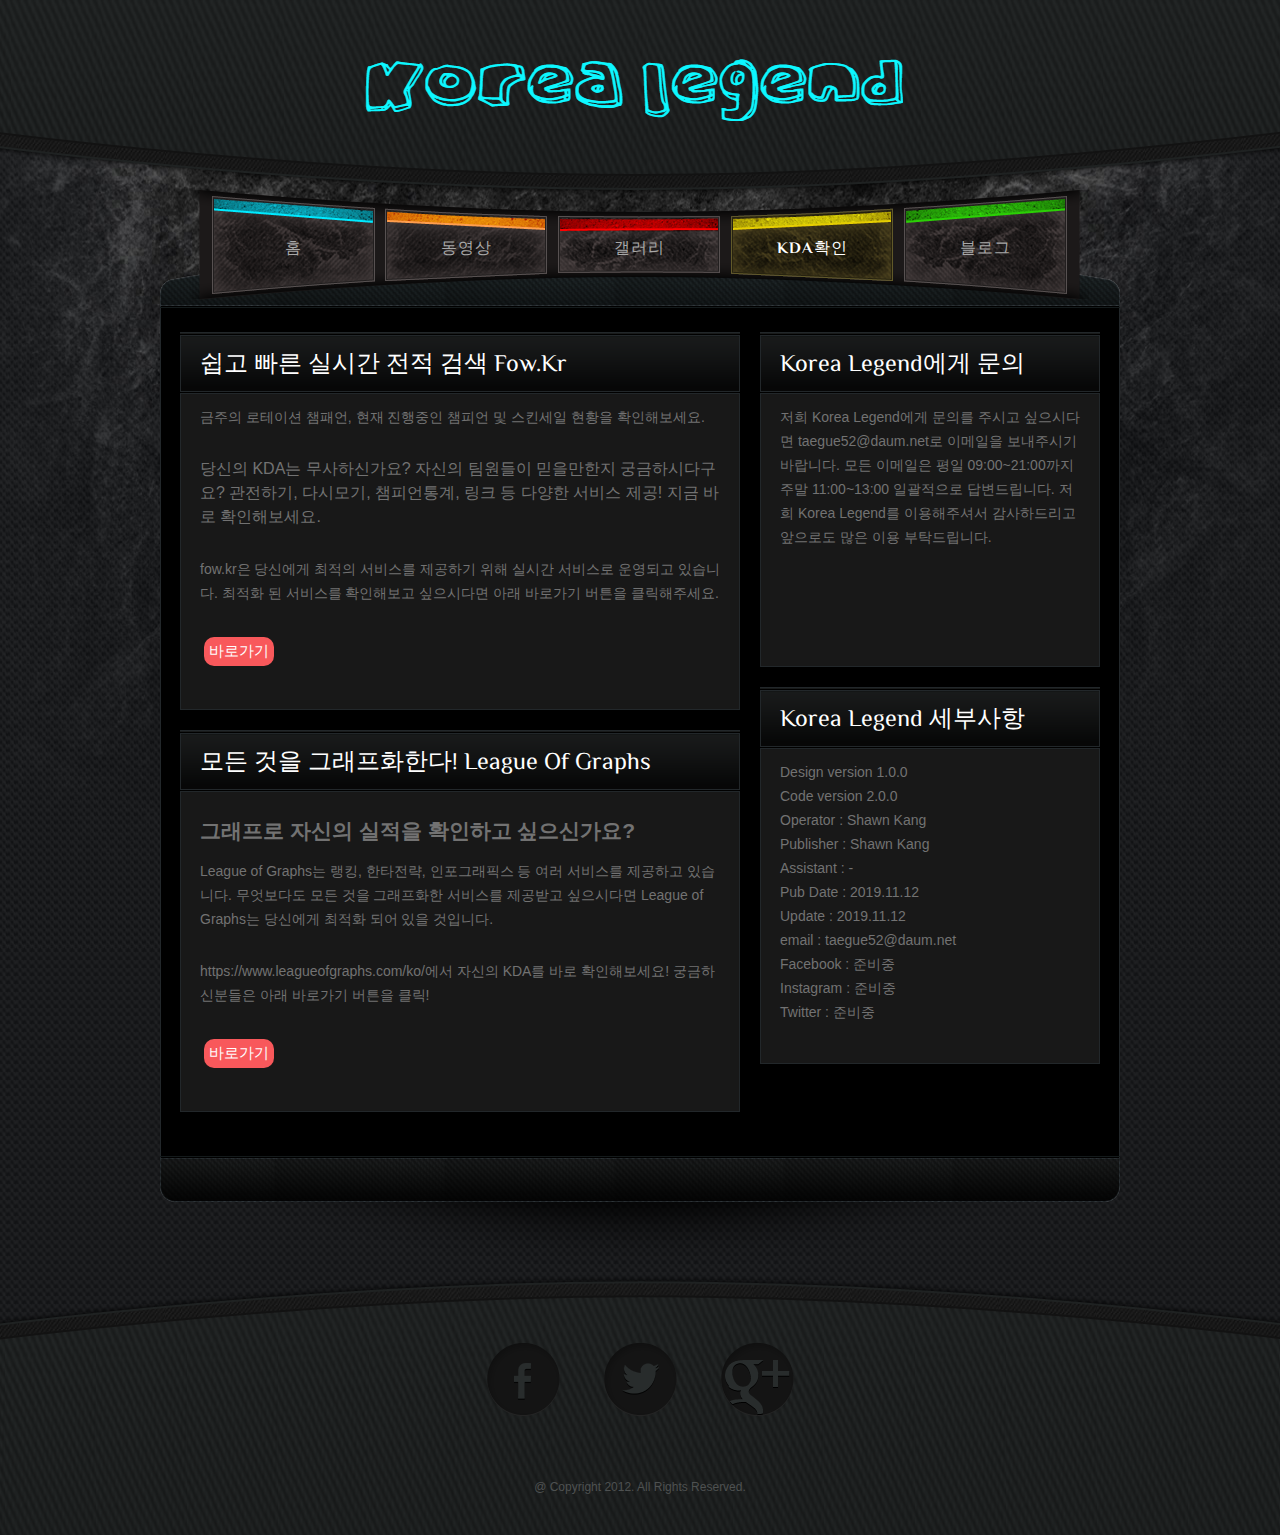
<file: about.html>
<!DOCTYPE HTML>
<!-- Website Template by freewebsitetemplates.com -->
<html>
<head>
	<meta charset="UTF-8">
	<title>코리아 레전드 | Korea Legend | 리그오브레전트 포럼</title>
	<link rel="stylesheet" href="css/style.css" type="text/css">
</head>
<body>
	<div id="background">
		<div id="header">
			<div>
				<div>
					<a href="index.html" class="logo"><img src="images/logo2.png" alt=""></a>
					<ul>
						<li>
							<a href="index.html" id="menu1">홈</a>
						</li>
						<li>
							<a href="media.html" id="menu2">동영상</a>
						</li>
						<li>
							<a href="games.html" id="menu3">갤러리</a>
						</li>
						<li class="selected">
							<a href="about.html" id="menu4">KDA확인</a>
						</li>
						<li>
							<a href="blog.html" id="menu5">블로그</a>
						</li>
					</ul>
				</div>
			</div>
		</div>
		<div id="body">
			<div>
				<div>
					<div class="about">
						<div class="content">
							<ul>
								<li>
									<h3>쉽고 빠른 실시간 전적 검색 fow.kr</h3>
									<div class="article">
										<p>
											금주의 로테이션 챔패언, 현재 진행중인 챔피언 및 스킨세일 현황을 확인해보세요.
										</p>
										<p>
											<span>당신의 KDA는 무사하신가요? 자신의 팀원들이 믿을만한지 궁금하시다구요? 관전하기, 다시모기, 챔피언통계, 링크 등 다양한 서비스 제공! 지금 바로 확인해보세요.</span>
										</p>
										<p>
											fow.kr은 당신에게 최적의 서비스를 제공하기 위해 실시간 서비스로 운영되고 있습니다. 최적화 된 서비스를 확인해보고 싶으시다면 아래 바로가기 버튼을 클릭해주세요.
										</p>
                                        <p>
                                            <input type="button" onclick="window.open('http://fow.kr') " value="바로가기" style=" width:70px; background-color: #f8585b; border: none; color:#fff; padding: 5px 0; text-align: center; text-decoration: none; display: inline-block; font-size: 15px; margin: 4px; cursor: pointer; border-radius:10px; " >
                                        </p>
									</div>
								</li>
								<li>
									<h3>모든 것을 그래프화한다! League of Graphs</h3>
									<div>
										<h2>그래프로 자신의 실적을 확인하고 싶으신가요?</h2>
										<p>
											League of Graphs는 랭킹, 한타전략, 인포그래픽스 등 여러 서비스를 제공하고 있습니다. 무엇보다도 모든 것을 그래프화한 서비스를 제공받고 싶으시다면 League of Graphs는 당신에게 최적화 되어 있을 것입니다.
										</p>
                                        <p>
                                            https://www.leagueofgraphs.com/ko/에서 자신의 KDA를 바로 확인해보세요! 궁금하신분들은 아래 바로가기 버튼을 클릭!
                                        </p>
                                        <p>
                                            <input type="button" onclick="window.open('http://fow.kr') " value="바로가기" style=" width:70px; background-color: #f8585b; border: none; color:#fff; padding: 5px 0; text-align: center; text-decoration: none; display: inline-block; font-size: 15px; margin: 4px; cursor: pointer; border-radius:10px; " >
                                        </p>
									</div>
								</li>
							</ul>
						</div>
						<div class="aside">
							<ul>
								<li>
									<h3>Korea Legend에게 문의</h3>
									<div>
										<p>
											저희 Korea Legend에게 문의를 주시고 싶으시다면 taegue52@daum.net로 이메일을 보내주시기 바랍니다. 모든 이메일은 평일 09:00~21:00까지 주말 11:00~13:00 일괄적으로 답변드립니다. 저희 Korea Legend를 이용해주셔서 감사하드리고 앞으로도 많은 이용 부탁드립니다.
										</p>
									</div>
								</li>
								<li>
									<h3>Korea Legend 세부사항</h3>
									<div>
										<p>
											Design version 1.0.0<br>Code version 2.0.0<br>Operator : Shawn Kang<br>Publisher : Shawn Kang<br>Assistant : -<br>Pub Date : 2019.11.12<br>Update : 2019.11.12 <br>email : taegue52@daum.net <br>Facebook : 준비중 <br>Instagram : 준비중 <br>Twitter : 준비중
									</div>
								</li>
							</ul>
						</div>
					</div>
				</div>
			</div>
		</div>
		<div id="footer">
			<div>
				<ul>
					<li id="facebook">
						<a href="http://freewebsitetemplates.com/go/facebook/">facebook</a>
					</li>
					<li id="twitter">
						<a href="http://freewebsitetemplates.com/go/twitter/">twitter</a>
					</li>
					<li id="googleplus">
						<a href="http://freewebsitetemplates.com/go/googleplus/">googleplus</a>
					</li>
				</ul>
				<p>
					@ copyright 2012. all rights reserved.
				</p>
			</div>
		</div>
	</div>
    <!--Start of Tawk.to Script-->
<script type="text/javascript">
var Tawk_API=Tawk_API||{}, Tawk_LoadStart=new Date();
(function(){
var s1=document.createElement("script"),s0=document.getElementsByTagName("script")[0];
s1.async=true;
s1.src='https://embed.tawk.to/5dcae9db43be710e1d1cf34c/default';
s1.charset='UTF-8';
s1.setAttribute('crossorigin','*');
s0.parentNode.insertBefore(s1,s0);
})();
</script>
<!--End of Tawk.to Script-->
</body>
</html>
</file>
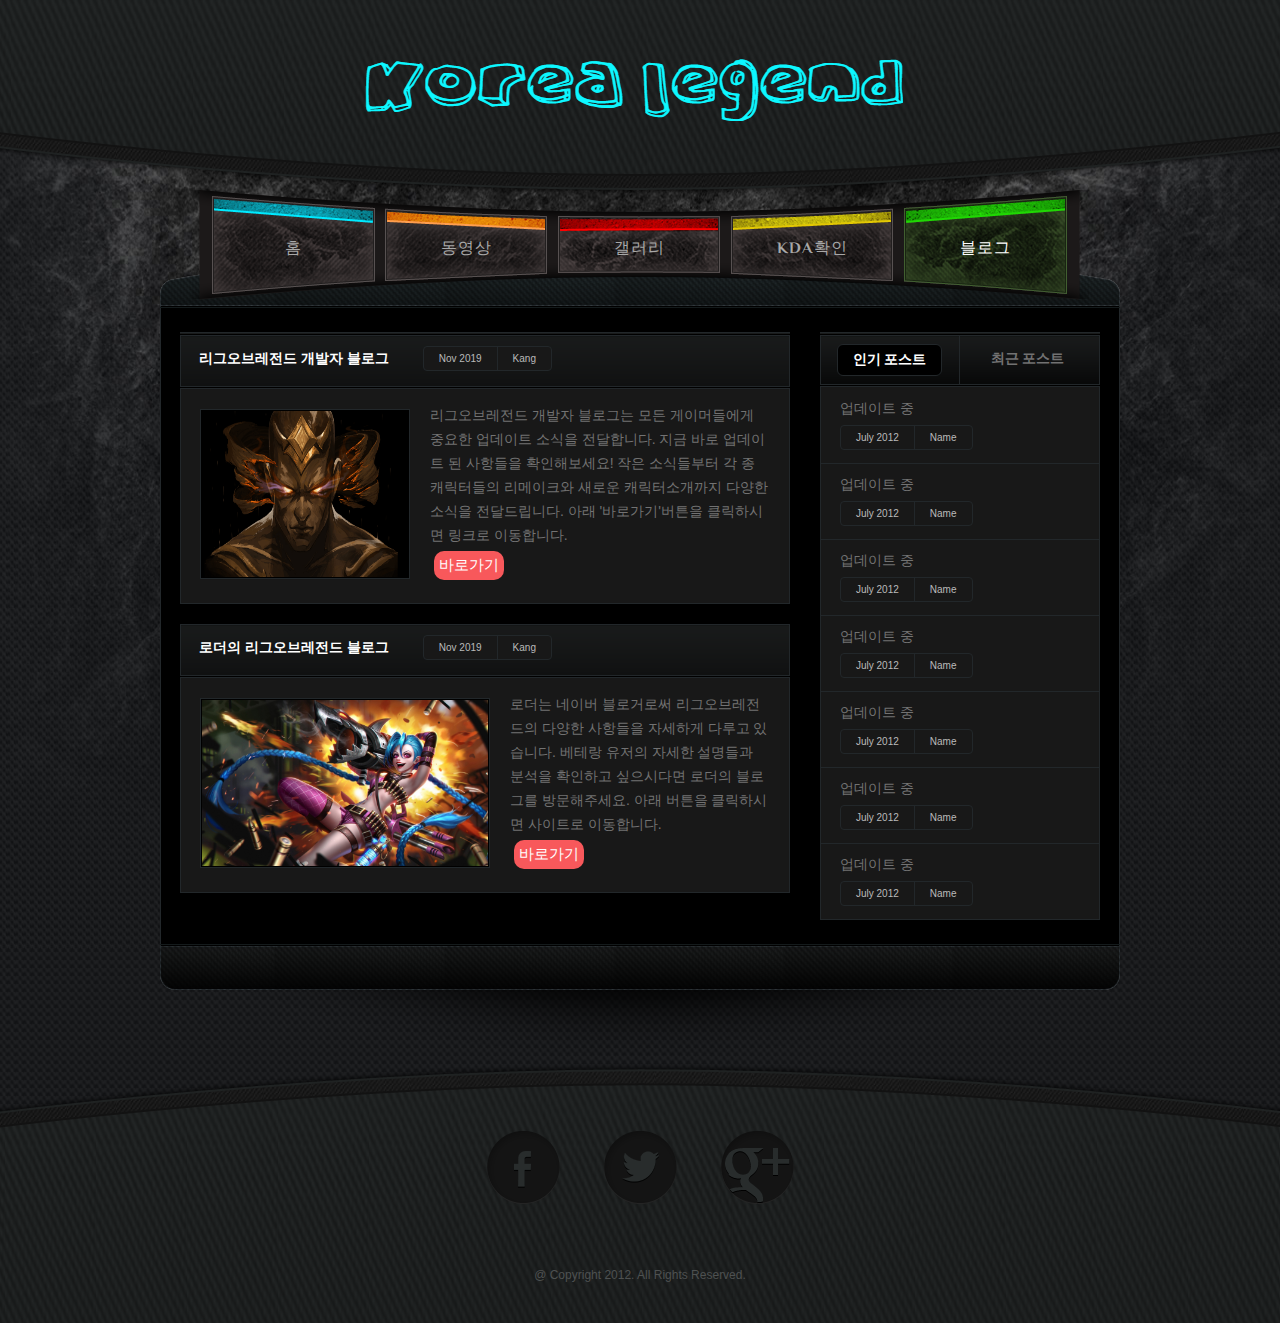
<file: blog.html>
<!DOCTYPE HTML>
<!-- Website Template by freewebsitetemplates.com -->
<html>
<head>
	<meta charset="UTF-8">
	<title>코리아 레전드 | Korea Legend | 리그오브레전트 포럼</title>
	<link rel="stylesheet" href="css/style.css" type="text/css">
</head>
<body>
	<div id="background">
		<div id="header">
			<div>
				<div>
					<a href="index.html" class="logo"><img src="images/logo2.png" alt=""></a>
					<ul>
						<li>
							<a href="index.html" id="menu1">홈</a>
						</li>
						<li>
							<a href="media.html" id="menu2">동영상</a>
						</li>
						<li>
							<a href="games.html" id="menu3">갤러리</a>
						</li>
						<li>
							<a href="about.html" id="menu4">KDA확인</a>
						</li>
						<li class="selected">
							<a href="blog.html" id="menu5">블로그</a>
						</li>
					</ul>
				</div>
			</div>
		</div>
		<div id="body">
			<div>
				<div>
					<div class="blog">
						<div class="content">
							<ul>
								<li>
									<div class="header">
										<b>리그오브레전드 개발자 블로그</b><span><a href="#">nov    2019</a><a href="#">Kang</a></span>
									</div>
									<div class="article">
										<a href="#" class="figure"><img src="images/blog4.png" alt="" width=206 height=166></a>
										<p>
											리그오브레전드 개발자 블로그는 모든 게이머들에게 중요한 업데이트 소식을 전달합니다. 지금 바로 업데이트 된 사항들을 확인해보세요! 작은 소식들부터 각 종 캐릭터들의 리메이크와 새로운 캐릭터소개까지 다양한 소식을 전달드립니다. 아래 '바로가기'버튼을 클릭하시면 링크로 이동합니다. <br><input type="button" onclick="window.open('https://www.leagueoflegends.co.kr/?m=news&cate=devblog') " value="바로가기" style=" width:70px; background-color: #f8585b; border: none; color:#fff; padding: 5px 0; text-align: center; text-decoration: none; display: inline-block; font-size: 15px; margin: 4px; cursor: pointer; border-radius:10px; " >
										</p>
									</div>
								</li>
								<li>
									<div class="header">
										<b>로더의 리그오브레전드 블로그</b><span><a href="#">nov 2019</a><a href="#">Kang</a></span>
									</div>
									<div class="article">
										<a href="" class="figure"><img src="images/blog3.jpg" alt="" width=286 height=166></a>
										<p>
											로더는 네이버 블로거로써 리그오브레전드의 다양한 사항들을 자세하게 다루고 있습니다. 베테랑 유저의 자세한 설명들과 분석을 확인하고 싶으시다면 로더의 블로그를 방문해주세요. 아래 버튼을 클릭하시면 사이트로 이동합니다.<br><input type="button" onclick="window.open('http://blog.naver.com/PostView.nhn?blogId=parkgunyeol&logNo=221627897617&parentCategoryNo=28&categoryNo=62&viewDate=&isShowPopularPosts=false&from=postView') " value="바로가기" style=" width:70px; background-color: #f8585b; border: none; color:#fff; padding: 5px 0; text-align: center; text-decoration: none; display: inline-block; font-size: 15px; margin: 4px; cursor: pointer; border-radius:10px; " >
										</p>
									</div>
                                    <div id="disqus_thread"></div>
<script>

/**
*  RECOMMENDED CONFIGURATION VARIABLES: EDIT AND UNCOMMENT THE SECTION BELOW TO INSERT DYNAMIC VALUES FROM YOUR PLATFORM OR CMS.
*  LEARN WHY DEFINING THESE VARIABLES IS IMPORTANT: https://disqus.com/admin/universalcode/#configuration-variables*/
/*
var disqus_config = function () {
this.page.url = PAGE_URL;  // Replace PAGE_URL with your page's canonical URL variable
this.page.identifier = PAGE_IDENTIFIER; // Replace PAGE_IDENTIFIER with your page's unique identifier variable
};
*/
(function() { // DON'T EDIT BELOW THIS LINE
var d = document, s = d.createElement('script');
s.src = 'https://web1-nu4xbgtbth.disqus.com/embed.js';
s.setAttribute('data-timestamp', +new Date());
(d.head || d.body).appendChild(s);
})();
</script>
<noscript>Please enable JavaScript to view the <a href="https://disqus.com/?ref_noscript">comments powered by Disqus.</a></noscript>
								</li>
							</ul>
						</div>
						<div class="sidebar">
							<div>
								<span><a href="#" class="selected">인기 포스트</a></span> <span><a href="#">최근 포스트</a></span>
							</div>
							<ul>
								<li>
									<a href="#">업데이트 중</a>
									<span><a href="#">july 2012</a><a href="#">name</a></span>
								</li>
								<li>
									<a href="">업데이트 중</a>
									<span><a href="#">july 2012</a><a href="#">name</a></span>
								</li>
								<li>
									<a href="">업데이트 중</a>
									<span><a href="#">july 2012</a><a href="#">name</a></span>
								</li>
								<li>
									<a href="">업데이트 중</a>
									<span><a href="#">july 2012</a><a href="#">name</a></span>
								</li>
								<li>
									<a href="">업데이트 중</a>
									<span><a href="#">july 2012</a><a href="#">name</a></span>
								</li>
								<li>
									<a href="">업데이트 중</a>
									<span><a href="#">july 2012</a><a href="#">name</a></span>
								</li>
								<li>
									<a href="">업데이트 중</a>
									<span><a href="#">july 2012</a><a href="#">name</a></span>
                                
								</li>
							</ul>
						</div>
					</div>
				</div>
			</div>
		</div>
		<div id="footer">
			<div>
				<ul>
					<li id="facebook">
						<a href="http://freewebsitetemplates.com/go/facebook/">facebook</a>
					</li>
					<li id="twitter">
						<a href="http://freewebsitetemplates.com/go/twitter/">twitter</a>
					</li>
					<li id="googleplus">
						<a href="http://freewebsitetemplates.com/go/googleplus/">googleplus</a>
					</li>
				</ul>
				<p>
					@ copyright 2012. all rights reserved.
				</p>
			</div>
		</div>
	</div>
    <!--Start of Tawk.to Script-->
<script type="text/javascript">
var Tawk_API=Tawk_API||{}, Tawk_LoadStart=new Date();
(function(){
var s1=document.createElement("script"),s0=document.getElementsByTagName("script")[0];
s1.async=true;
s1.src='https://embed.tawk.to/5dcae9db43be710e1d1cf34c/default';
s1.charset='UTF-8';
s1.setAttribute('crossorigin','*');
s0.parentNode.insertBefore(s1,s0);
})();
</script>
<!--End of Tawk.to Script-->
</body>
</html>
</file>
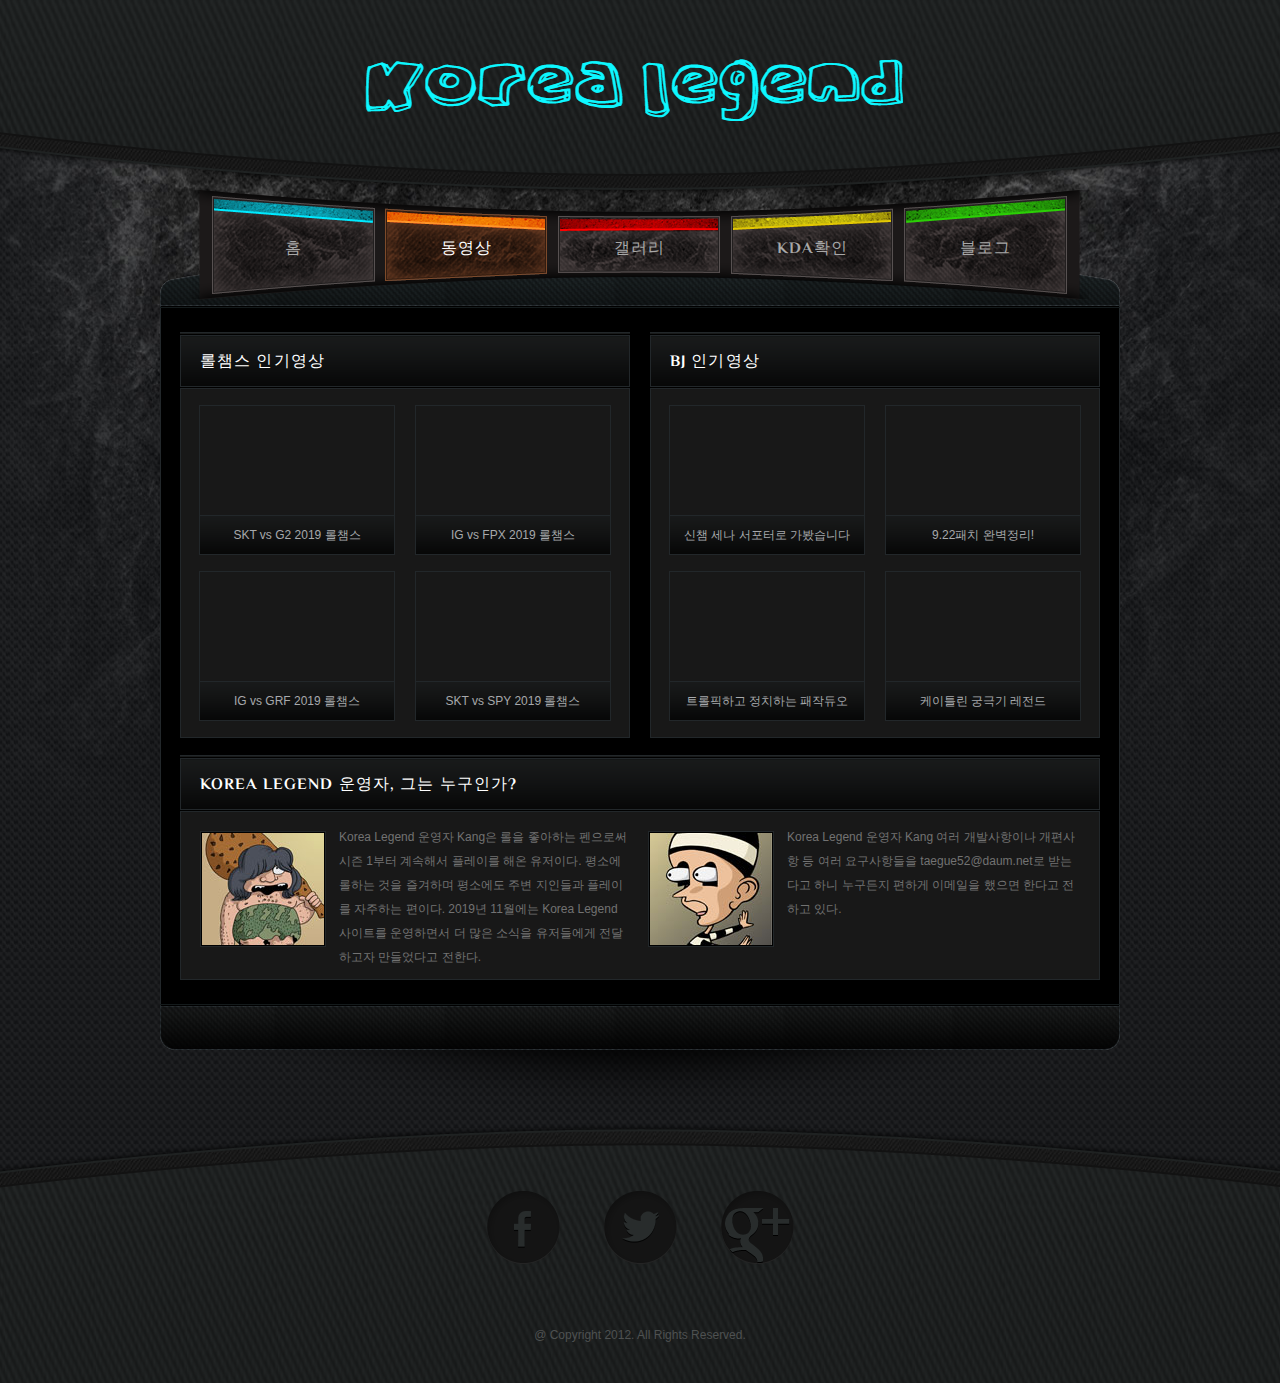
<file: media.html>
<!DOCTYPE HTML>
<!-- Website Template by freewebsitetemplates.com -->
<html>
<head>
	<meta charset="UTF-8">
	<title>코리아 레전드 | Korea Legend | 리그오브레전트 포럼</title>
	<link rel="stylesheet" href="css/style.css" type="text/css">
</head>
<body>
	<div id="background">
		<div id="header">
			<div>
				<div>
					<a href="index.html" class="logo"><img src="images/logo2.png" alt=""></a>
					<ul>
						<li>
							<a href="index.html" id="menu1">홈</a>
						</li>
						<li class="selected">
							<a href="media.html" id="menu2">동영상</a>
						</li>
						<li>
							<a href="games.html" id="menu3">갤러리</a>
						</li>
						<li>
							<a href="about.html" id="menu4">KDA확인</a>
						</li>
						<li>
							<a href="blog.html" id="menu5">블로그</a>
						</li>
					</ul>
				</div>
			</div>
		</div>
		<div id="body">
			<div>
				<div>
					<div class="media">
						<div>
							<div>
								<h3>롤챔스 인기영상</h3>
								<ul>
									<li>
										<div style="position: relative; height:0; padding-bottom: 56.25%">
<iframe width="560" height="315" src="https://www.youtube.com/embed/vwUzK4bCBZI" frameborder="0" allow="accelerometer; autoplay; encrypted-media; gyroscope; picture-in-picture" allowfullscreen style="position: absolute; width:100%; height:100%;"></iframe>
</div>
										<span><a href="#">SKT vs G2 2019 롤챔스</a></span>
									</li>
									<li>
										<div style="position: relative; height:0; padding-bottom: 56.25%">
<iframe width="560" height="315" src="https://www.youtube.com/embed/vnGlIVqEXv0" frameborder="0" allow="accelerometer; autoplay; encrypted-media; gyroscope; picture-in-picture" allowfullscreen style="position: absolute; width:100%; height:100%;"></iframe>
</div>
										<span><a href="#">IG vs FPX 2019 롤챔스</a></span>
									</li>
									<li>
										<div style="position: relative; height:0; padding-bottom: 56.25%">
<iframe width="560" height="315" src="https://www.youtube.com/embed/GTTcymEdXrg" frameborder="0" allow="accelerometer; autoplay; encrypted-media; gyroscope; picture-in-picture" allowfullscreen style="position: absolute; width:100%; height:100%;"></iframe>
</div>
										<span><a href="#">IG vs GRF 2019 롤챔스</a></span>
									</li>
									<li>
										<div style="position: relative; height:0; padding-bottom: 56.25%">
<iframe width="560" height="315" src="https://www.youtube.com/embed/YBXy44Oy3Ag" frameborder="0" allow="accelerometer; autoplay; encrypted-media; gyroscope; picture-in-picture" allowfullscreen style="position: absolute; width:100%; height:100%;"></iframe>
</div>
										<span><a href="#">SKT vs SPY 2019 롤챔스</a></span>
									</li>
								</ul>
							</div>
							<div>
								<h3>BJ 인기영상</h3>
								<ul>
									<li>
										<div style="position: relative; height:0; padding-bottom: 56.25%">
<iframe width="560" height="315" src="https://www.youtube.com/embed/6G5my5ukBh0" frameborder="0" allow="accelerometer; autoplay; encrypted-media; gyroscope; picture-in-picture" allowfullscreen style="position: absolute; width:100%; height:100%;"></iframe>
</div>
										<span><a href="#">신챔 세나 서포터로 가봤습니다</a></span>
									</li>
									<li>
										<div style="position: relative; height:0; padding-bottom: 56.25%">
<iframe width="560" height="315" src="https://www.youtube.com/embed/aRSATjCXEsk" frameborder="0" allow="accelerometer; autoplay; encrypted-media; gyroscope; picture-in-picture" allowfullscreen style="position: absolute; width:100%; height:100%;"></iframe>
</div>
										<span><a href="#">9.22패치 완벽정리!</a></span>
									</li>
									<li>
										<div style="position: relative; height:0; padding-bottom: 56.25%">
<iframe width="560" height="315" src="https://www.youtube.com/embed/kmcblFfyDXc" frameborder="0" allow="accelerometer; autoplay; encrypted-media; gyroscope; picture-in-picture" allowfullscreen style="position: absolute; width:100%; height:100%;"></iframe>
</div>
										<span><a href="#">트롤픽하고 정치하는 패작듀오</a></span>
									</li>
									<li>
										<div style="position: relative; height:0; padding-bottom: 56.25%">
<iframe width="560" height="315" src="https://www.youtube.com/embed/SXix-9oHNEM" frameborder="0" allow="accelerometer; autoplay; encrypted-media; gyroscope; picture-in-picture" allowfullscreen style="position: absolute; width:100%; height:100%;"></iframe>
</div>
										<span><a href="#">케이틀린 궁극기 레전드</a></span>
									</li>
								</ul>
							</div>
						</div>
						<div class="article">
							<h3>Korea Legend 운영자, 그는 누구인가?</h3>
							<ul>
								<li>
									<a href="#" class="figure"><img src="images/media2.jpg" alt=""></a>
									<p>
										Korea Legend 운영자 Kang은 롤을 좋아하는 펜으로써 시즌 1부터 계속해서 플레이를 해온 유저이다. 평소에 롤하는 것을 즐겨하며 평소에도 주변 지인들과 플레이를 자주하는 편이다. 2019년 11월에는 Korea Legend 사이트를 운영하면서 더 많은 소식을 유저들에게 전달하고자 만들었다고 전한다.
									</p>
								</li>
								<li>
									<a href="#" class="figure"><img src="images/media3.jpg" alt=""></a>
									<p>
										Korea Legend 운영자 Kang 여러 개발사항이나 개편사항 등 여러 요구사항들을 taegue52@daum.net로 받는다고 하니 누구든지 편하게 이메일을 했으면 한다고 전하고 있다.
									</p>
								</li>
							</ul>
						</div>
					</div>
				</div>
			</div>
		</div>
		<div id="footer">
			<div>
				<ul>
					<li id="facebook">
						<a href="http://freewebsitetemplates.com/go/facebook/">facebook</a>
					</li>
					<li id="twitter">
						<a href="http://freewebsitetemplates.com/go/twitter/">twitter</a>
					</li>
					<li id="googleplus">
						<a href="http://freewebsitetemplates.com/go/googleplus/">googleplus</a>
					</li>
				</ul>
				<p>
					@ copyright 2012. all rights reserved.
				</p>
			</div>
		</div>
	</div>
    <!--Start of Tawk.to Script-->
<script type="text/javascript">
var Tawk_API=Tawk_API||{}, Tawk_LoadStart=new Date();
(function(){
var s1=document.createElement("script"),s0=document.getElementsByTagName("script")[0];
s1.async=true;
s1.src='https://embed.tawk.to/5dcae9db43be710e1d1cf34c/default';
s1.charset='UTF-8';
s1.setAttribute('crossorigin','*');
s0.parentNode.insertBefore(s1,s0);
})();
</script>
<!--End of Tawk.to Script-->
</body>
</html>
</file>
<file: css/style.css>
/*Website Template by freewebsitetemplates.com*/
@font-face {
	font-family: 'Philosopher-Regular';
	src: url('../fonts/Philosopher-Regular/Philosopher-Regular.eot');
	src: url('../fonts/Philosopher-Regular/Philosopher-Regular.woff') format('woff'), url('../fonts/Philosopher-Regular/Philosopher-Regular.ttf') format('truetype'), url('../fonts/Philosopher-Regular/Philosopher-Regular.svg') format('svg');
}
@font-face {
	font-family: 'Philosopher-Bold';
	src: url('../fonts/Philosopher-Bold/Philosopher-Bold.eot');
	src: url('../fonts/Philosopher-Bold/Philosopher-Bold.woff') format('woff'), url('../fonts/Philosopher-Bold/Philosopher-Bold.ttf') format('truetype'), url('../fonts/Philosopher-Bold/Philosopher-Bold.svg') format('svg');
}
body {
	background: url(../images/bg-body.jpg) repeat;
	color: #727272;
	font-family: Arial, Helvetica, sans-serif;
	font-size: 14px;
	line-height: 1;
	margin: 0;
	min-width: 960px;
	padding: 0;
}
#background {
	background: url(../images/bg-page.jpg) no-repeat top center;
	margin: 0;
	padding: 0;
}
#header {
	background: url(../images/bg-header2.png) repeat-x top center;
	margin: 0;
	padding: 0;
}
#header > div {
	background: url(../images/bg-header.png) no-repeat top center;
	margin: 0;
	padding: 0;
}
#header > div > div {
	height: 147px;
	margin: 0 auto;
	padding: 49px 0 0;
	position: relative;
	width: 960px;
	z-index: 5;
}
#header a.logo {
	display: block;
	margin: 0 auto;
	padding: 0;
	width: 650px;
}
#header a.logo img {
	border: 0;
	display: block;
}
#header ul {
	background: url(../images/bg-navigation.png) no-repeat center center;
	bottom: -107px;
	height: 98px;
	left: 30px;
	margin: 0 auto;
	overflow: hidden;
	padding: 9px 17px;
	position: absolute;
	width: 865px;
}
#header ul li {
	display: block;
	float: left;
	list-style: none;
	margin: 0 5px;
	padding: 0;
}
#header ul li a {
	background: url(../images/menu.png) no-repeat;
	color: #a8a8a8;
	display: block;
	font-family: 'Philosopher-Bold';
	font-size: 16px;
	font-weight: normal;
	height: 98px;
	letter-spacing: 0.07em;
	line-height: 104px;
	margin: 0;
	padding: 0;
	text-align: center;
	text-decoration: none;
	text-transform: uppercase;
	width: 163px;
}
#header ul li #menu1 {
	background-position: 0 0;
}
#header ul li #menu2 {
	background-position: -168px 0;
}
#header ul li #menu3 {
	background-position: -335px 0;
}
#header ul li #menu4 {
	background-position: -502px 0;
}
#header ul li #menu5 {
	background-position: -669px 0;
}
#header ul li a:hover, #header ul li.selected a {
	color: #fff;
}
#header ul li #menu1:hover, #header ul li.selected #menu1 {
	background-position: 0 -113px;
}
#header ul li #menu2:hover, #header ul li.selected #menu2 {
	background-position: -168px -113px;
}
#header ul li #menu3:hover, #header ul li.selected #menu3 {
	background-position: -335px -113px;
}
#header ul li #menu4:hover, #header ul li.selected #menu4 {
	background-position: -502px -113px;
}
#header ul li #menu5:hover, #header ul li.selected #menu5 {
	background-position: -669px -113px;
}
#body {
	background: url(../images/bg-body-header.png) no-repeat top center;
	margin: 0 auto;
	padding: 112px 0 0;
	width: 960px;
}
#body p {
	margin: 0;
	padding: 0;
}
#body p a {
	color: #797979;
}
#body p a:hover {
	color: #a3a3a3;
}
#body > div {
	background: url(../images/bg-body-footer.png) no-repeat bottom center;
	margin: 0;
	padding: 0 0 114px;
}
#body > div > div {
	background: url(../images/bg-body2.png) repeat-y top center;
	min-height: 400px;
	margin: 0;
	padding: 0;
}
#body div div .featured {
	height: 361px;
	margin: 0;
	padding: 0;
	position: relative;
	width: 960px;
}
#body div div .featured img {
	display: block;
	left: 0;
	position: absolute;
	top: -112px;
	z-index: 1;
}
#body div div .section {
	background: #0a0a0a url(../images/gradient.png) repeat-x bottom center;
	margin: 0 auto;
	overflow: hidden;
	padding: 102px 9px 22px 9px;
	width: 940px;
}
#body div div .section > div {
	background: url(../images/border.gif) repeat-x top left;
	float: left;
	margin: 0 10px;
	padding: 3px 0 0;
	width: 220px;
}
#body div div .section > div:first-child {
	width: 440px;
}
#body div div .section div h4 {
	background: #070707 url(../images/gradient2.png) repeat-x top center;
	border: 1px solid #22272a;
	color: #fff;
	font-size: 14px;
	line-height: 24px;
	margin: 0 0 1px;
	padding: 10px 19px;
}
#body div div .section div div {
	background: #181818;
	border: 1px solid #22272a;
	margin: 0;
	padding: 20px 19px;
}
#body div div .section div:first-child div {
	padding: 14px 19px 30px;
}
#body div div .section div div p {
	line-height: 24px;
	margin: 0;
	padding: 0;
}
#body div div .section div div p a {
	color: #727272;
}
#body div div .section div div p a.more {
	background: url(../images/bg-more.png) no-repeat center center;
	color: #bababa;
	display: inline-block;
	height: 23px;
	font-size: 10px;
	font-weight: normal;
	line-height: 22px;
	margin: 0 0 0 12px;
	padding: 0;
	text-align: center;
	text-decoration: none;
	text-transform: lowercase;
	width: 70px;
}
#body div div .section div div p a:hover {
	color: #a3a3a3;
}
#body div div .section div div p a.more:hover {
	background: url(../images/bg-more-hover.png) no-repeat center center;
	color: #bababa;
}
#body div div .section div h3 {
	background: #070707 url(../images/gradient3.png) repeat-x top center;
	border: 1px solid #22272a;
	color: #fff;
	font-family: 'Philosopher-Bold';
	font-size: 16px;
	font-weight: normal;
	height: 50px;
	letter-spacing: 0.07em;
	line-height: 50px;
	margin: 0 0 1px;
	padding: 0 19px;
	text-transform: uppercase;
}
#body div div .section div div a.figure {
	border: 1px solid #22272a;
	display: block;
	margin: 0;
	padding: 0;
}
#body div div .section div div a.figure:hover {
	opacity: 0.8;
}
#body div div .section div div a.figure img {
	border: 1px solid #000;
	display: block;
}
#body div div .section div div span {
	background: #181a1a url(../images/gradient4.png) repeat-x bottom left;
	border-bottom: 1px solid #22272a;
	border-left: 1px solid #22272a;
	border-right: 1px solid #22272a;
	display: block;
	height: 38px;
}
#body div div .section div div span a {
	color: #a7a9ac;
	display: block;
	font-size: 12px;
	line-height: 38px;
	margin: 0;
	padding: 0 9px;
	text-align: center;
	text-decoration: none;
}
#body div div .section div div span a:hover {
	color: #fff;
}
#body .media, #body .games, #body .about, #body .blog {
	margin: 0;
	padding: 24px 0;
}
#body .media > div {
	margin: 0;
	overflow: hidden;
	padding: 0 10px;
}
#body .media > div > div {
	background: url(../images/border.gif) repeat-x top left;
	float: left;
	margin: 0 10px;
	padding: 3px 0 0;
	width: 450px;
}
#body .media h3 {
	background: #070707 url(../images/gradient3.png) repeat-x top center;
	border: 1px solid #22272a;
	color: #fff;
	font-family: 'Philosopher-Bold';
	font-size: 16px;
	font-weight: normal;
	height: 50px;
	letter-spacing: 0.07em;
	line-height: 50px;
	margin: 0 0 1px;
	padding: 0 19px;
	text-transform: uppercase;
}
#body .media ul {
	background: #181818;
	border: 1px solid #22272a;
	margin: 0;
	overflow: hidden;
	padding: 0;
}
#body .media ul li {
	list-style: none;
	margin: 0;
	padding: 0;
}
#body .media div div ul {
	padding: 8px;
}
#body .media div div ul li {
	border: 1px solid #22272a;
	display: block;
	float: left;
	margin: 8px 10px;
	padding: 0;
	width: 194px;
}
#body .media div div ul li a.figure {
	display: block;
	margin: 0;
	padding: 0;
}
#body .media div div ul li a.figure:hover {
	opacity: 0.8;
}
#body .media div div ul li a.figure img {
	border: 1px solid #000;
	display: block;
}
#body .media div div ul li span {
	background: #181a1a url(../images/gradient4.png) repeat-x bottom left;
	border-top: 1px solid #22272a;
	display: block;
	height: 38px;
}
#body .media div div ul li span a {
	color: #a7a9ac;
	display: block;
	font-size: 12px;
	line-height: 38px;
	margin: 0;
	padding: 0 9px;
	text-align: center;
	text-decoration: none;
}
#body .media div div ul li span a:hover {
	color: #fff;
}
#body .media .article {
	background: url(../images/border.gif) repeat-x top left;
	margin: 17px auto 0;
	padding: 3px 0 0;
	width: 920px
}
#body .media .article ul {
	padding: 0 10px;
}
#body .media .article ul li {
	display: block;
	float: left;
	margin: 0 9px;
	overflow: hidden;
	padding: 0 0 10px;
	width: 430px;
}
#body .media .article ul li a.figure {
	border: 1px solid #22272a;
	float: left;
	display: block;
	margin: 19px 13px 0 0;
	padding: 0;
}
#body .media .article ul li a.figure:hover {
	opacity: 0.8;
}
#body .media .article ul li a.figure img {
	border: 1px solid #000;
	display: block;
}
#body .media .article ul li p {
	font-size: 12px;
	line-height: 24px;
	padding: 13px 0 0;
}
#body .media .article ul li p a {
	color: #727272;
}
#body .media .article ul li p a:hover {
	color: #a3a3a3;
}
#body .games {
	overflow: hidden;
}
#body .games div {
	margin: 0;
	padding: 0;
}
#body .games h3 {
	background: #070707 url(../images/gradient3.png) repeat-x top center;
	border: 1px solid #22272a;
	color: #fff;
	font-family: 'Philosopher-Bold';
	font-size: 16px;
	font-weight: normal;
	height: 50px;
	letter-spacing: 0.07em;
	line-height: 50px;
	margin: 0 0 1px;
	padding: 0 19px;
	text-transform: uppercase;
}
#body .games div ul {
	background: #181818;
	border: 1px solid #22272a;
	margin: 0;
	padding: 0;
}
#body .games div ul li {
	border: 1px solid #22272a;
	list-style: none;
	margin: 0;
	padding: 0;
}
#body .games div ul li a.figure {
	display: block;
	margin: 0;
	padding: 0;
}
#body .games div ul li a.figure:hover {
	opacity: 0.8;
}
#body .games div ul li a.figure img {
	border: 1px solid #000;
	display: block;
}
#body .games div ul li span {
	background: #181a1a url(../images/gradient3.png) repeat-x bottom left;
	border-top: 1px solid #22272a;
	display: block;
}
#body .games div ul li span a {
	color: #a7a9ac;
	display: block;
	margin: 0;
	padding: 0 9px;
	text-decoration: none;
}
#body .games div ul li span a:hover {
	color: #fff;
}
#body .games .content {
	background: url(../images/border.gif) repeat-x top left;
	float: left;
	margin: 0 0 0 19px;
	padding: 3px 0 0;
	width: 470px;
}
#body .games .content ul {
	padding: 16px 19px 1px;
}
#body .games .content ul li {
	margin: 0 0 20px;
}
#body .games .content ul li span a {
	font-size: 14px;
	height: 48px;
	line-height: 48px;
}
#body .games .aside {
	background: url(../images/border.gif) repeat-x top left;
	float: left;
	margin: 0 0 0 30px;
	padding: 3px 0 0;
	width: 420px;
}
#body .games .aside ul {
 *min-height: 568px;
	overflow: hidden;
	padding: 5px 8px 11px;
}
#body .games .aside ul li {
	float: left;
	margin: 11px 10px;
	width: 178px;
}
#body .games .aside ul li span a {
	font-size: 12px;
	height: 38px;
	line-height: 38px;
	text-align: center;
}
#body .games .article {
	clear: both;
	float: left;
	width: 960px;
}
#body .games .article p {
	font-size: 12px;
	line-height: 24px;
	padding: 11px 20px 0;
}
#body .games .article p a {
	color: #797979;
}
#body .games .article p a:hover {
	color: #a3a3a3;
}
#body .about {
	overflow: hidden;
}
#body .about ul {
	margin: 0;
	padding: 0;
}
#body .about ul li {
	background: url(../images/border.gif) repeat-x top left;
	list-style: none;
	margin: 0 0 20px;
	padding: 3px 0 0;
}
#body .about ul li h3 {
	background: #070707 url(../images/gradient3.png) repeat-x top center;
	border: 1px solid #22272a;
	color: #fff;
	font-family: 'Philosopher-Regular';
	font-size: 24px;
	font-weight: normal;
	height: 55px;
	line-height: 55px;
	margin: 0 0 1px;
	padding: 0 19px;
	text-transform: capitalize;
}
#body .about ul li div {
	background: #181818;
	border: 1px solid #22272a;
	margin: 0;
	min-height: 250px;
	padding: 11px 19px;
}
#body .about ul li div p {
	line-height: 24px;
	padding: 0 0 28px;
}
#body .about ul li div p span {
	font-size: 16px;
	text-transform: uppercase;
}
#body .about ul li div > span {
	text-transform: uppercase;
	line-height: 24px;
}
#body .about .content {
	float: left;
	margin: 0 0 0 20px;
	padding: 0;
	width: 560px;
}
#body .about .aside {
	float: left;
	margin: 0 0 0 20px;
	padding: 0;
	width: 340px;
}
#body .blog {
	overflow: hidden;
}
#body .blog ul {
	margin: 0;
	padding: 0;
}
#body .blog ul li {
	list-style: none;
	margin: 0;
	padding: 0;
}
#body .blog .content {
	background: url(../images/border.gif) repeat-x top left;
	float: left;
	margin: 0 0 0 20px;
	padding: 3px 0 0;
	width: 610px;
}
#body .blog .content ul li {
	padding: 0 0 20px;
}
#body .blog .content ul li .header {
	background: #070707 url(../images/gradient5.png) repeat-x top center;
	border: 1px solid #22272a;
	color: #fff;
	font-size: 14px;
	line-height: 24px;
	margin: 0 0 1px;
	overflow: hidden;
	padding: 10px 18px 15px;
}
#body .blog .content ul li .header b {
	display: inline;
	float:left;
	line-height: 24px;
	margin: 0;
	padding: 0;
}
#body .blog .content ul li .header b a {
	color: #fff;
}
#body .blog .content ul li .header b a:hover {
	color: #727272;
}
#body .blog .content ul li .header span {
	background: #181818;
	border: 1px solid #22272a;
	border-radius: 4px;
	display: inline;
	float: left;
	margin: 0 0 0 34px;
	overflow: hidden;
	padding: 0;
}
#body .blog .content ul li .header span a {
	color: #bababa;
	display: block;
	float: left;
	font-size: 10px;
	height: 23px;
	line-height: 23px;
	margin: 0;
	padding: 0 15px;
	text-align: center;
	text-decoration: none;
	text-transform: capitalize;
}
#body .blog .content ul li .header span a:first-child {
	border-right: 1px solid #22272a;
}
#body .blog .content ul li .header span a:hover {
	color: #fff;
}
#body .blog .content ul li .article {
	background: #181818;
	border: 1px solid #22272a;
	margin: 0;
	overflow: hidden;
	padding: 14px 19px 19px;
}
#body .blog .content ul li .article a.figure {
	border: 1px solid #22272a;
	display: block;
	float: left;
	margin: 6px 20px 0 0;
	padding: 0;
}
#body .blog .content ul li .article a.figure:hover {
	opacity: 0.8;
}
#body .blog .content ul li .article a.figure img {
	border: 1px solid #000;
	display: block;
}
#body .blog .content ul li .article p {
	line-height: 24px;
}
#body .blog .content ul li .article p a.more {
	background: url("../images/bg-more.png") no-repeat center center;
	color: #bababa;
	display: inline-block;
	font-size: 10px;
	font-weight: normal;
	height: 23px;
	line-height: 22px;
	margin: 0;
	padding: 0;
	text-align: center;
	text-decoration: none;
	text-transform: lowercase;
	width: 70px;
}
#body .blog .content ul li .article p a.more:hover {
	color: #fff;
}
#body .blog .sidebar {
	background: url(../images/border.gif) repeat-x top left;
	float: left;
	margin: 0 0 0 30px;
	padding: 3px 0 0;
	width: 280px;
}
#body .blog .sidebar div {
	background: #070707 url(../images/gradient3.png) repeat-x top center;
	border: 1px solid #22272a;
	height: 48px;
	margin: 0 0 1px;
	overflow: hidden;
	padding: 0;
}
#body .blog .sidebar div span {
	display: block;
	float: left;
	margin: 0;
	padding: 8px 16px;
	width: 107px;
}
#body .blog .sidebar div span:first-child {
	background: url(../images/border2.gif) repeat-y right top;
}
#body .blog .sidebar div span a {
	color: #727272;
	display: block;
	font-size: 14px;
	font-weight: bold;
	height: 30px;
	line-height: 28px;
	text-align: center;
	text-decoration: none;
	text-transform: capitalize;
	width: 103px;
}
#body .blog .sidebar div span a:hover {
	color: #fff;
}
#body .blog .sidebar div span a.selected {
	color: #fff;
	background: #000;
	border: 1px solid #22272a;
	border-radius: 6px;
}
#body .blog .sidebar ul {
	border: 1px solid #22272a;
	background: #181818;
}
#body .blog .sidebar ul li {
	background: url(../images/border2.gif) repeat-x top left;
	padding: 9px 19px 11px;
}
#body .blog .sidebar ul li:first-child {
	background: none;
}
#body .blog .sidebar ul li > a {
	color: #727272;
	display: block;
	line-height: 24px;
	padding: 0 0 5px;
	text-decoration: none;
}
#body .blog .sidebar ul li > a:hover {
	color: #a3a3a3
}
#body .blog .sidebar ul li span {
	background: #181818;
	border: 1px solid #22272a;
	border-radius: 4px;
	display: inline-block;
	margin: 0;
	overflow: hidden;
	padding: 0;
}
#body .blog .sidebar ul li span a {
	color: #bababa;
	display: block;
	float: left;
	font-size: 10px;
	height: 23px;
	line-height: 23px;
	margin: 0;
	padding: 0 15px;
	text-align: center;
	text-decoration: none;
	text-transform: capitalize;
}
#body .blog .sidebar ul li span a:first-child {
	border-right: 1px solid #22272a;
}
#body .blog .sidebar ul li span a:hover {
	color: #fff;
}
#footer {
	background: url(../images/bg-footer2.png) repeat-x bottom left;
	margin: 0;
	padding: 0;
}
#footer > div {
	background: url(../images/bg-footer.png) no-repeat bottom center;
	margin: 0;
	text-align: center;
	padding: 73px 0 42px;
}
#footer ul {
	display: block;
	margin: 0 auto;
	padding: 0 0 65px;
	overflow: hidden;
	width: 351px;
}
#footer ul li {
	display: block;
	float: left;
	list-style: none;
	margin: 0 22px;
	padding: 0;
}
#footer ul li a {
	background: url(../images/icons.png) no-repeat;
	color: #fff;
	display: block;
	line-height: 73px;
	height: 73px;
	text-decoration: none;
	text-indent: -99999px;
	width: 73px;
}
#footer ul #facebook a {
	background-position: 0 0;
}
#footer ul #facebook a:hover {
	background-position: -78px 0;
}
#footer ul #twitter a {
	background-position: 0 -78px;
}
#footer ul #twitter a:hover {
	background-position: -78px -78px;
}
#footer ul #googleplus a {
	background-position: 0 -156px;
}
#footer ul #googleplus a:hover {
	background-position: -78px -156px;
}
#footer p {
	color: #4e5151;
	font-size: 12px;
	margin: 0;
	padding: 0;
	text-align: center;
	text-transform: capitalize;
}

.button {

    width:100px;

    background-color: #f8585b;

    border: none;

    color:#fff;

    padding: 15px 0;

    text-align: center;

    text-decoration: none;

    display: inline-block;

    font-size: 15px;

    margin: 4px;

    cursor: pointer;

}
</file>
